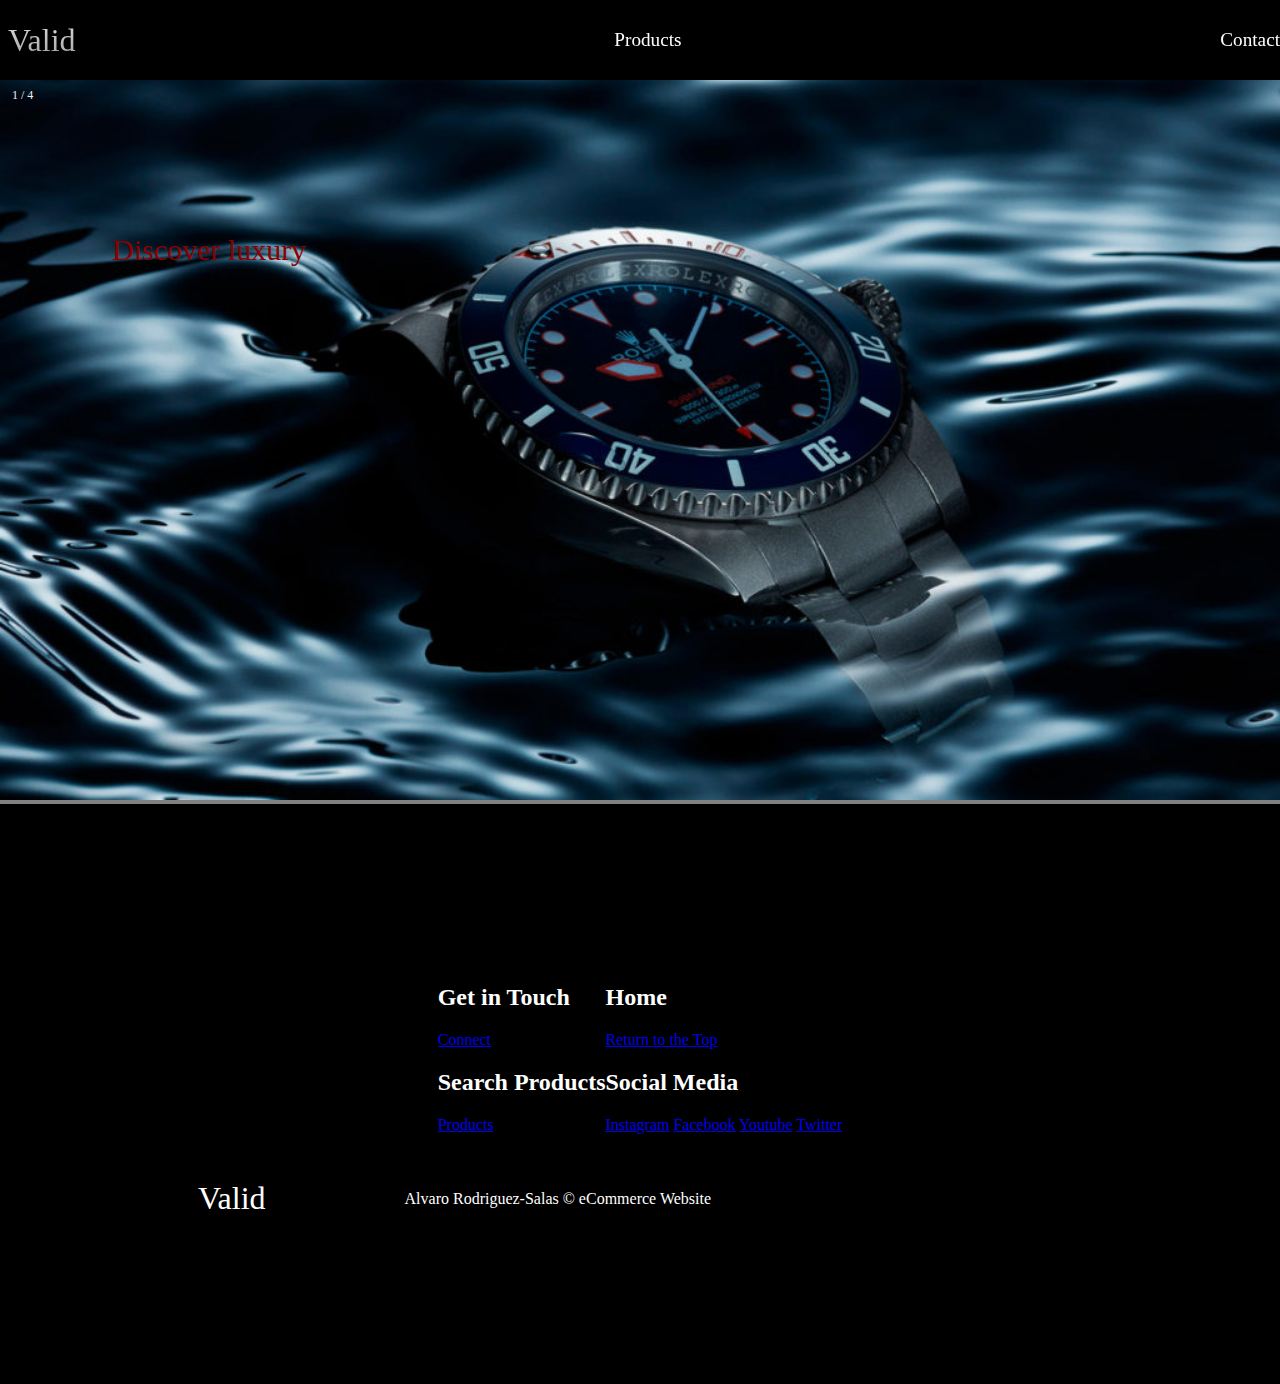
<file: index.html>
<!DOCTYPE html>
<html lang="en">
<head>
    <meta charset="UTF-8">
    <meta http-equiv="X-UA-Compatible" content="IE=edge">
    <meta name="viewport" content="width=device-width, initial-scale=1.0">
    <title>eCommerce Website</title>
    <link rel="stylesheet" href="style.css">
    <link
    rel="stylesheet"
    href="https://use.fontawesome.com/releases/v5.14.0/css/all.css"
    integrity="sha384-HzLeBuhoNPvSl5KYnjx0BT+WB0QEEqLprO+NBkkk5gbc67FTaL7XIGa2w1L0Xbgc"
    crossorigin="anonymous"
    >
</head>
<body>
  <!-- Navbar Section -->
  <nav class="navbar">
    <nav class="navbar__container">
      <a href="index.html" id="navbar__logo"> <i class="fas fa-gem"></i>Valid</a>
      <!-- <a class="navbar__menu">
          <li class="navbar__item"> -->
              <a href="products.html" class="navbar__links">Products</a>
          <!-- </li>
           <li> -->
            <a href="contact.html" class="navbar__links">Contact</a>
           <!-- </li>   
      </ul> -->
    </nav>
  </nav> 
  <!-- Main Section -->
  <!-- <div class="banner1">
    <img class="picture" src="images/RolexWater.jpeg">
    <div class="text-box text-box1">
      <h1>Discover luxury</h1>
      <span></span>
      <p>Explore our website for beautiful watches</p>
    </div>
  </div>
  <div class="banner2">
    <img class="picture" src="images/CitizenSilverSized.jpeg">
    <div class="text-box text-box2">
      <h1>Explore the collection</h1>
      <span></span>
      <p>Shop for products</p>
    </div>
  </div>
  <div class="banner3">
    <img class="picture" src="images/RolexBlackSized.jpeg"> 
    <div class="text-box text-box3">
      <h1>Professionaly crafted</h1>
      <span></span>
      <p>Beautifully made watches just for you</p>
    </div>
  </div>
  <div class="banner" src="images/Omega_1024x576.webp">
    <div class="text-box text-box4">
      <h1>High-precision timepieces</h1>
      <span></span>
      <p>Indulge in top quality</p>
    </div>
  </div> -->
  <div class="slideshow-container">

    <!-- Full-width images with number and caption text -->
    <div class="mySlides fade">
      <div class="numbertext">1 / 4</div>
      <img class="background_image" src="images/RolexWater.jpeg" alt="Rolex in water"> 
      <div class="text">Discover luxury</div>
    </div>
  
    <div class="mySlides fade">
      <div class="numbertext">2 / 4</div>
      <img class="background_image" src="images/CitizenSilverSized.jpeg" alt="Citizen watch">
      <div class="text">Explore the collection</div>
    </div>
  
    <div class="mySlides fade">
      <div class="numbertext">3 / 4</div>
      <img class="background_image" src="images/RolexBlackSized.jpeg" alt="Rolex watch">
      <div class="text">Professionaly crafted</div>
    </div>

    <div class="mySlides fade">
      <div class="numbertext">4 / 4</div>
      <img class="background_image" src="images/Omega_1024x576.webp" alt="Omega watch">
      <div class="text">High-precision timepieces</div>
    </div>

  </div>
  
  

<!-- Footer Section -->
<footer class="footer__container">
  <div class="footer__links">
     <div class="footer__link--wrapper"> 
      <section class="footer__link--items">
        <h2>Get in Touch</h2> 
        <a href="Contact.html">Connect</a> 
      </section>
      <section class="footer__link--items">
        <h2>Search Products</h2>
        <a href="products.html">Products</a> 
      </section>
    </div>
     <div class="footer__link--wrapper">
      <section class="footer__link--items">
        <h2>Home</h2>
        <a href="index.html">Return to the Top</a> 
      </section>
      <section class="footer__link--items">
        <h2>Social Media</h2>
        <a href="http://Instagram.com">Instagram</a> <a href="http://Facebook.com">Facebook</a>
        <a href="http://Youtube.com">Youtube</a> <a href="http://Twitter.com">Twitter</a>
      </section>
    </div>
  </div>
  <div class="social__media">
    <div class="social__media--wrap">
      <div class="footer__logo">
        <a href="index.html" id="footer__logo"><i class="fas fa-gem"></i>Valid</a>
      </div>
      <p class="website__rights">Alvaro Rodriguez-Salas © eCommerce Website</p>
      <div class="social__icons">
        <a href="http://Facebook.com" class="social__icon--link" target="_blank">
          <i class="fab fa-facebook"></i>
        </a>
        <a href="http://Instagram.com" class="social__icon--link" target="_blank">
          <i class="fab fa-instagram"></i>
        </a>
        <a href="http://Twitter.com" class="social__icon--link" target="_blank">
          <i class="fab fa-twitter"></i>
        </a>
        <a href="http://Youtube.com" class="social__icon--link" target="_blank">
          <i class="fab fa-youtube"></i>
        </a>
      </div>
    </div>
  </div>
</footer>
<script src="script.js"></script>   
</body>
</html>
</file>
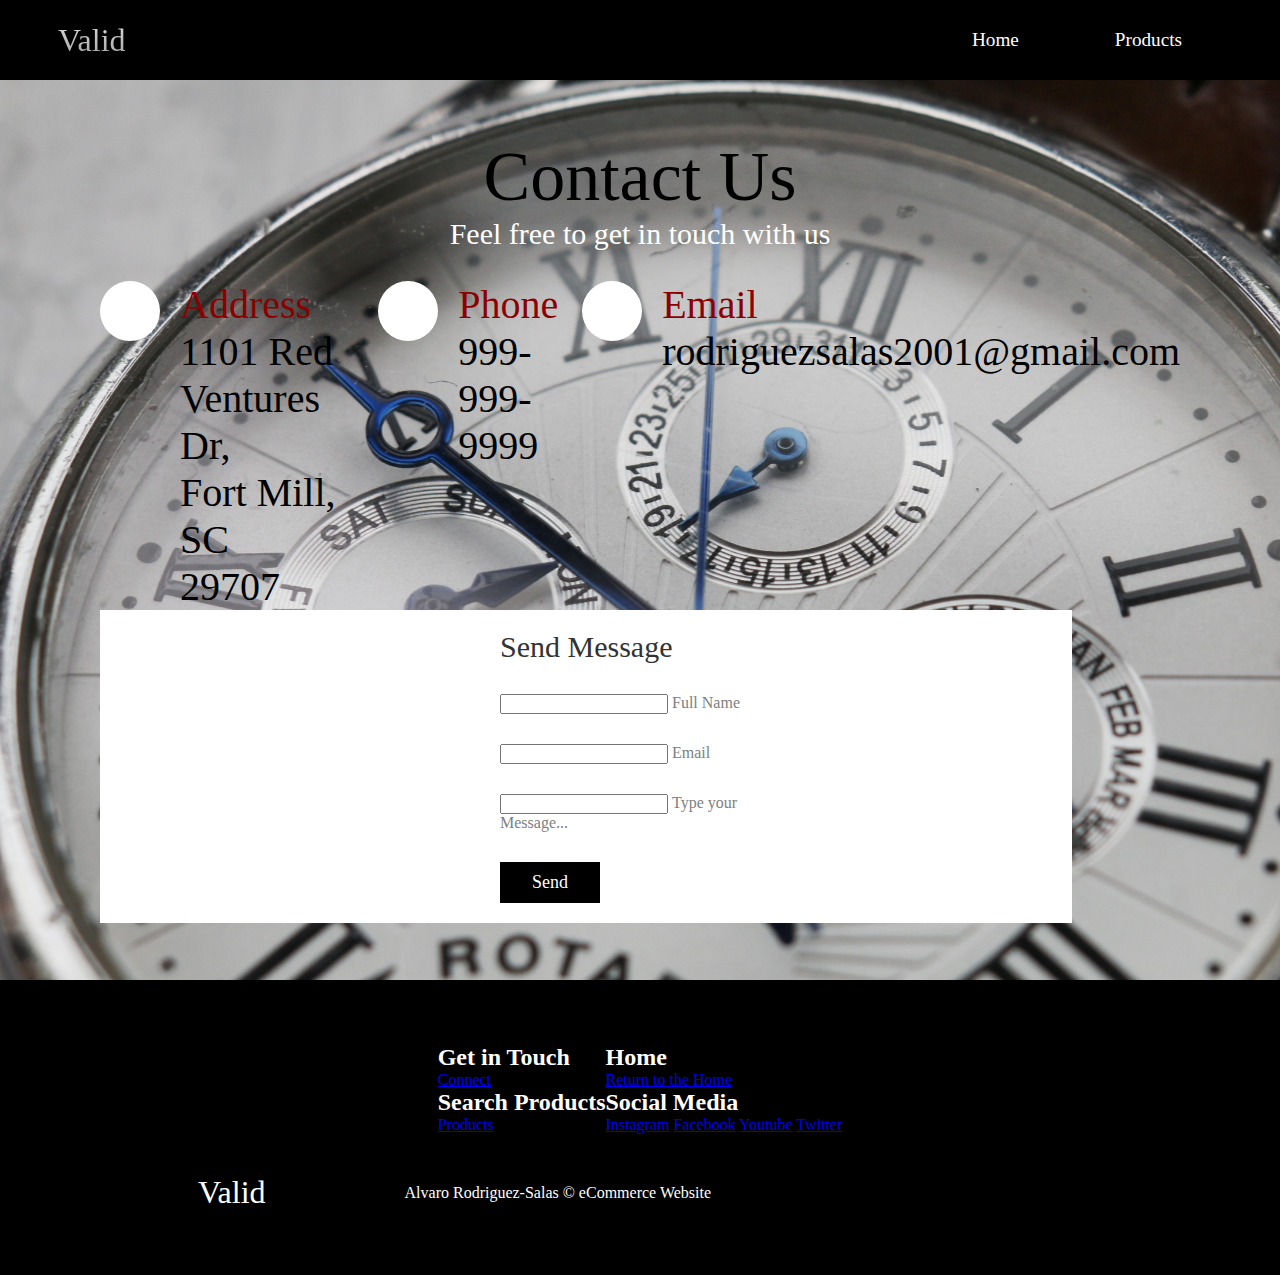
<file: contact.html>
<!DOCTYPE html>
<html lang="en">
<head>
    <meta charset="UTF-8">
    <meta http-equiv="X-UA-Compatible" content="IE=edge">
    <meta name="viewport" content="width=device-width, initial-scale=1.0">
    <title>Contact</title>
    <link rel="stylesheet" href="https://cdn.jsdelivr.net/npm/bootstrap@5.2.3/dist/css/bootstrap.min.css" integrity="sha384-rbsA2VBKQhggwzxH7pPCaAqO46MgnOM80zW1RWuH61DGLwZJEdK2Kadq2F9CUG65" crossorigin="anonymous">
    <link rel="stylesheet" href="contact.css">
    <link
    rel="stylesheet"
    href="https://use.fontawesome.com/releases/v5.14.0/css/all.css"
    integrity="sha384-HzLeBuhoNPvSl5KYnjx0BT+WB0QEEqLprO+NBkkk5gbc67FTaL7XIGa2w1L0Xbgc"
    crossorigin="anonymous"
    >

</head>
<body>
     <!-- Navbar Section -->
     <nav class="navbar">
        <nav class="navbar__container">
          <a href="index.html" id="navbar__logo"> <i class="fas fa-gem"></i>Valid</a>
          <ul class="navbar__menu">
              <li class="navbar__item">
                  <a href="index.html" class="navbar__links">Home</a>
              </li>
              <li>
                <a href="products.html" class="navbar__links">Products</a>
              </li>
          </ul>
        </nav>
      </nav> 

  <!-- Main Section -->
  <section class="contact">
    <div class="content">
      <h2>Contact Us</h2>
      <p>Feel free to get in touch with us</p>
    </div>
    <div class="container">
      <div class="contactInfo">
        <div class="box">
          <div class="icon"><i class="fa fa-map-marker" aria-hidden="true"></i>
          </div>
          <div class="text">
            <h3>Address</h3>
            <p>1101 Red Ventures Dr,<br> Fort Mill, SC <br>29707</p>
          </div>

          <div class="icon"><i class="fa fa-map-marker" aria-hidden="true"></i>
          </div>
          <div class="text">
            <h3>Phone</h3>
            <p>999-999-9999</p>
          </div>

          <div class="icon"><i class="fa fa-map-marker" aria-hidden="true"></i>
          </div>
          <div class="text">
            <h3>Email</h3>
            <p>rodriguezsalas2001@gmail.com</p>
          </div>
        </div>
      </div>
    </div>
  
       <div class="contactForm">
        <form>
          <h2>Send Message</h2>
          <div class="inputBox">
            <input type="text" name="Name" required="Required">
            <span>Full Name</span>
          </div>
          <div class="inputBox">
            <input type="text" name="name" required="Required">
            <span>Email</span>
          </div>
          <div class="inputBox">
            <input type="text" name="Name" required="Required">
            <span>Type your Message...</span>
          </div>
          <div class="inputBox">
            <input type="submit" name="Name" value="Send">
          </div>

        </form>
      </div> 
    </section>
  


  <!-- Footer Section -->
<footer class="footer__container">
  <div class="footer__links">
    <div class="footer__link--wrapper">
      <section class="footer__link--items">
        <h2>Get in Touch</h2> 
        <a href="Contact.html">Connect</a> 
      </section>
      <section class="footer__link--items">
        <h2>Search Products</h2>
        <a href="products.html">Products</a> 
      </section>
    </div>
    <div class="footer__link--wrapper">
      <section class="footer__link--items">
        <h2>Home</h2>
        <a href="index.html">Return to the Home</a> 
      </section>
      <section class="footer__link--items">
        <h2>Social Media</h2>
        <a href="http://Instagram.com">Instagram</a> <a href="http://Facebook.com">Facebook</a>
        <a href="http://Youtube.com">Youtube</a> <a href="http://Twitter.com">Twitter</a>
      </section>
    </div>
  </div>
  <div class="social__media">
    <div class="social__media--wrap">
      <div class="footer__logo">
        <a href="index.html" id="footer__logo"><i class="fas fa-gem"></i>Valid</a>
      </div>
      <p class="website__rights">Alvaro Rodriguez-Salas © eCommerce Website</p>
      <div class="social__icons">
        <a href="http://Facebook.com" class="social__icon--link" target="_blank">
          <i class="fab fa-facebook"></i>
        </a>
        <a href="http://Instagram.com" class="social__icon--link" target="_blank">
          <i class="fab fa-instagram"></i>
        </a>
        <a href="http://Twitter.com" class="social__icon--link" target="_blank">
          <i class="fab fa-twitter"></i>
        </a>
        <a href="http://Youtube.com" class="social__icon--link" target="_blank">
          <i class="fab fa-youtube"></i>
        </a>
      </div>
    </div>
  </div>
</footer>
<script src="script.js"></script>  
</body>
</html>
</file>
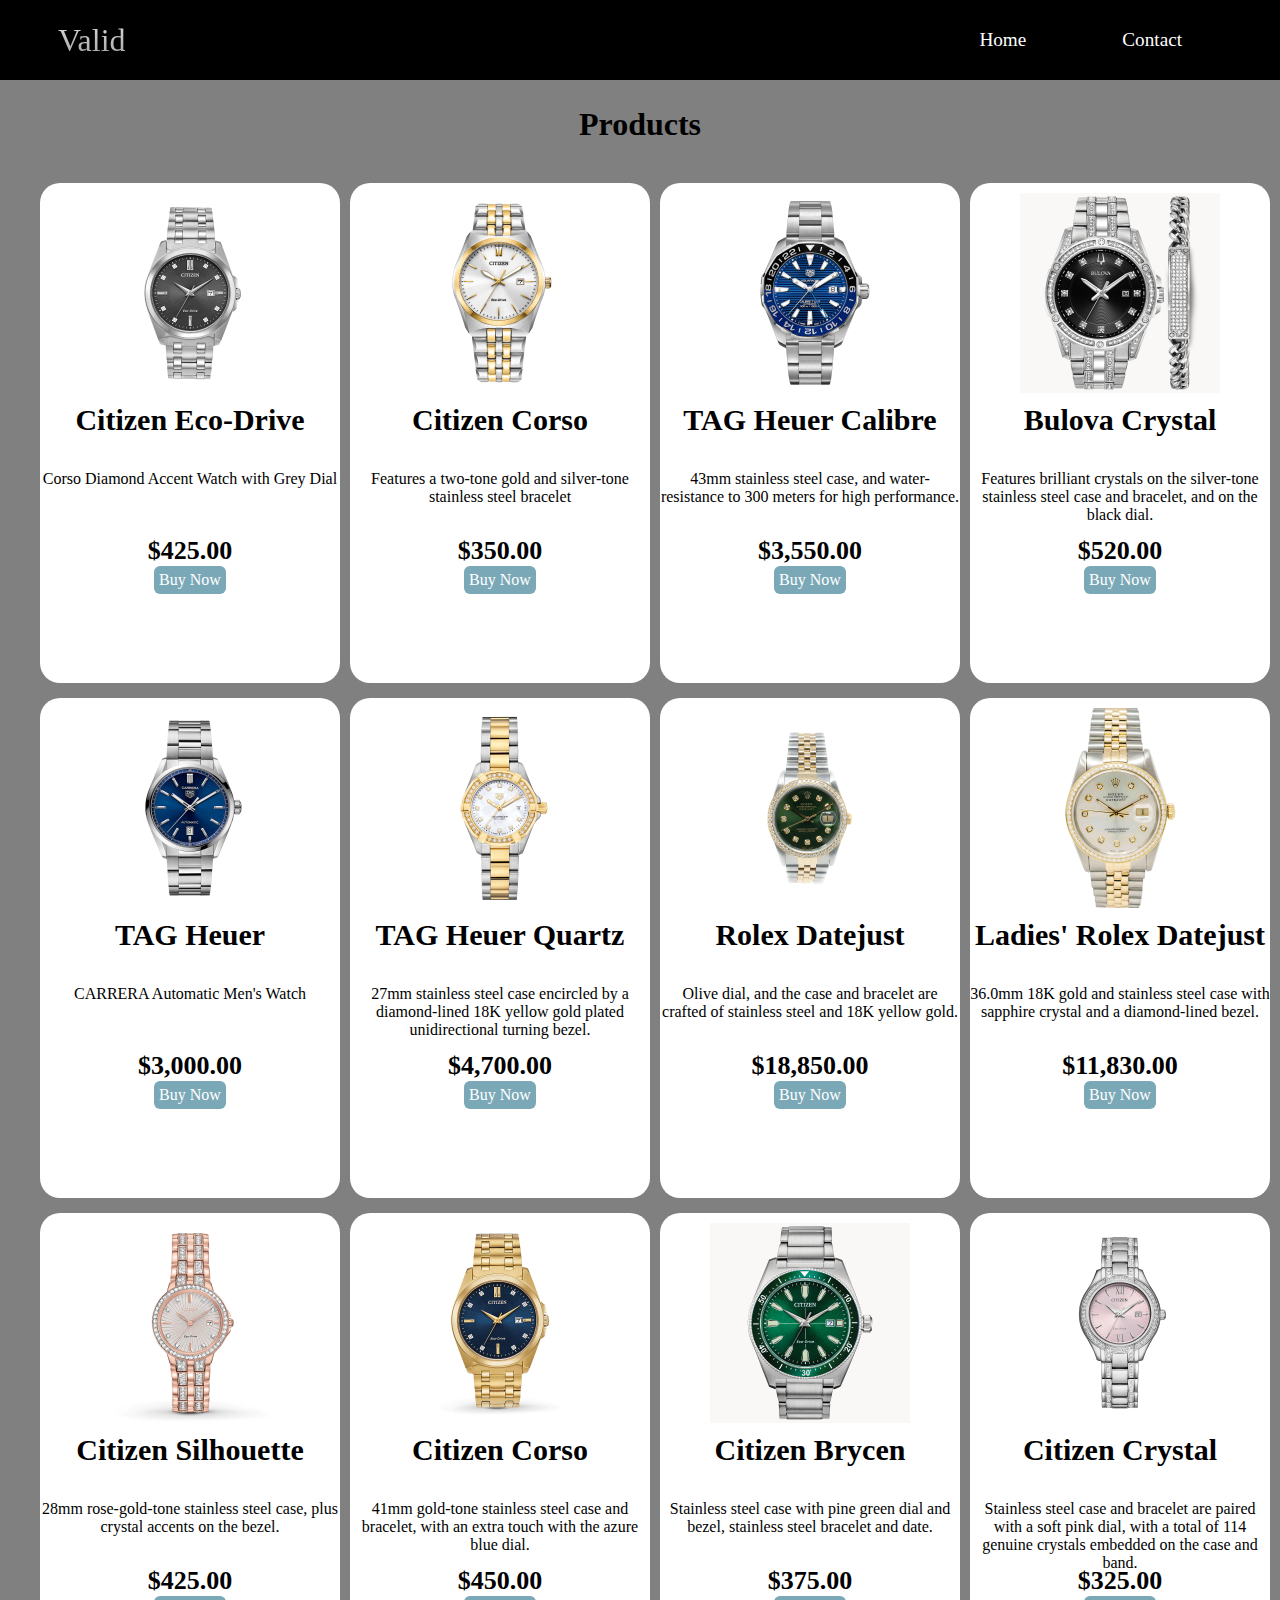
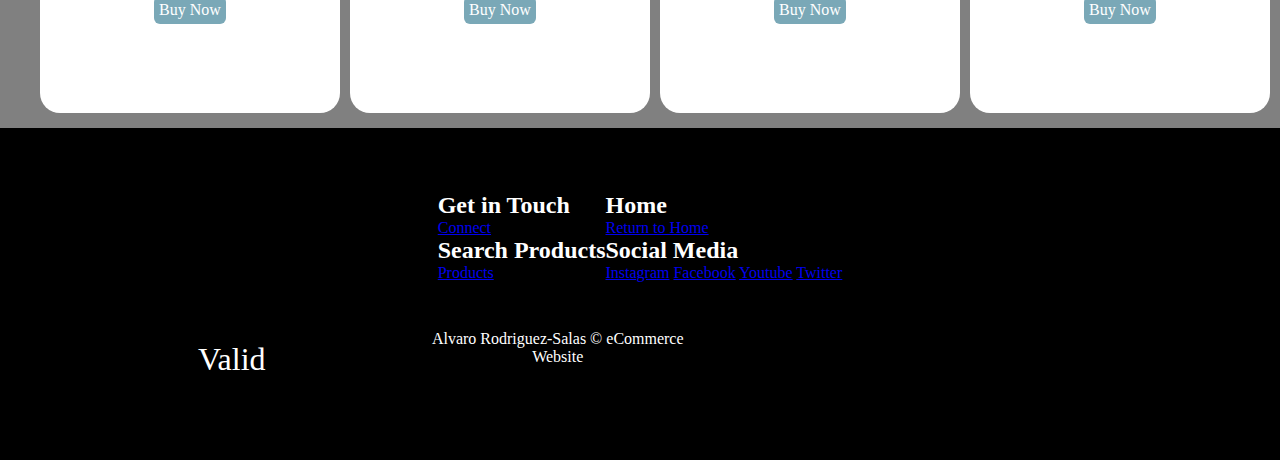
<file: products.html>
<!DOCTYPE html>
<html lang="en">
<head>
    <meta charset="UTF-8">
    <meta http-equiv="X-UA-Compatible" content="IE=edge">
    <meta name="viewport" content="width=device-width, initial-scale=1.0">
    <title>Products</title>
    <link rel="stylesheet" href="products.css">
    <link
    rel="stylesheet"
    href="https://use.fontawesome.com/releases/v5.14.0/css/all.css"
    integrity="sha384-HzLeBuhoNPvSl5KYnjx0BT+WB0QEEqLprO+NBkkk5gbc67FTaL7XIGa2w1L0Xbgc"
    crossorigin="anonymous"
    >
</head>
<body>
     <!-- Navbar Section -->
     <nav class="navbar">
        <nav class="navbar__container">
          <a href="index.html" id="navbar__logo"> <i class="fas fa-gem"></i>Valid</a>
          <ul class="navbar__menu">
              <li class="navbar__item">
                  <a href="index.html" class="navbar__links">Home</a>
              </li>
              <li>
                <a href="contact.html" class="navbar__links">Contact</a>
              </li>
          </ul>
        </nav>
      </nav> 

  <!-- Main Section -->
  <h1>Products</h1>
  <div class="gallery">
    <div class="content">
        <img class="contentImage" src="images/CitizenBlack.webp" alt="Watch">
        <h3>Citizen Eco-Drive</h3>
        <p>Corso Diamond Accent Watch with Grey Dial</p>
        <h6>$425.00</h6>
     <a target="_blank" class="button" href="https://www.zales.com/mens-citizen-ecodrive%C2%AE-corso-diamond-accent-watch-grey-dial-model%3A-bm710059h/p/V-20294195?cid=PLA-goo-E-Commerce+-+PLA+-+P2+-+Watches&ds_rl=1252053&ds_rl=1252056&gclid=CjwKCAiA8OmdBhAgEiwAShr407AVLqApWOPgG64p9mD5BYs3tr68aldevSjbwsPhU2yIzgVG1SrkCxoCMBMQAvD_BwE&gclsrc=aw.ds">Buy Now</a>
    </div>

    <div class="content">
        <img class="contentImage" src="images/CitizenGold.webp" alt="Watch">
        <h3>Citizen Corso </h3>
        <p> Features a two-tone gold and silver-tone stainless steel bracelet</p>
        <h6>$350.00</h6>
        <a target="_blank" class="button" href="https://www.kay.com/citizen-corso-mens-watch-bm733458b/p/V-282351408?cid=PLA-goo-E-Commerce+-+PLA+-+LIA+-+P2+-+Fashion+-+Watches&gclid=CjwKCAiA8OmdBhAgEiwAShr401BXoETkvDSxPcl1R9ZaVG9HlyHweXEjSTPavtt2Y2jqJ38W1t5FvBoCjqAQAvD_BwE&gclsrc=aw.ds">Buy Now</a>
    </div>

    <div class="content">
        <img class="contentImage" src="images/TAGHeuerBlueBez.webp" alt="Watch">
        <h3>TAG Heuer Calibre</h3>
        <p>43mm stainless steel case, and water-resistance to 300 meters for high performance. </p>
        <h6>$3,550.00</h6>
        <a target="_blank" class="button" href="https://www.jared.com/tag-heuer-aquaracer-calibre-5-mens-watch-way201tba0927/p/V-290684404?cid=PLA-goo-E-Commerce+-+COOP+-+PLA+-+P1+-+TAG&gclid=CjwKCAiA8OmdBhAgEiwAShr4079JHcocxOqGDK-I0PjWRmzP1UDQC8G-TetVa9i1J1_Id0PRuUg5nhoCl7cQAvD_BwE&gclsrc=aw.ds">Buy Now</a>
    </div>

    <div class="content">
        <img class="contentImage" src="images/Bulova.jpeg" alt="Watch">
        <h3>Bulova Crystal</h3>
        <p> Features brilliant crystals on the silver-tone stainless steel case and bracelet, and on the black dial.</p>
        <h6>$520.00</h6>
        <a target="_blank" class="button" href="https://www.bulova.com/us/en/product/96K105.html?byPassIntlRedirect=true&cq_src=google_ads&cq_cmp=17115337878&cq_term=&cq_med=pla&cq_plac=&cq_net=x&cq_plt=gp&utm_source=google&utm_medium=shoppingfeed-ecomm&utm_campaign=GGL-BLV-PMAX-NB-Mens&gclid=CjwKCAiA8OmdBhAgEiwAShr4055NbpKVmBsyf2Mu3vKDHR8e00d5PKPKlVAmO4QPTpFIe7weQM7fnBoC_z0QAvD_BwE">Buy Now</a>
    </div>
 
    <div class="content">
        <img class="contentImage" src="images/TAGHeuer.webp" alt="Watch">
        <h3>TAG Heuer</h3>
        <p> CARRERA Automatic Men's Watch</p>
        <h6>$3,000.00</h6>
        <a target="_blank" class="button" href="https://www.jared.com/tag-heuer-carrera-automatic-mens-watch-wbn2112ba0639/p/V-290736103?cid=PLA-goo-E-Commerce+-+COOP+-+PLA+-+P1+-+TAG&gclid=CjwKCAiA8OmdBhAgEiwAShr40-cc2m546ctQFrW0Jm5k68rHMnXV0Epo220hbyJeZuqah5itVTChrhoCtZsQAvD_BwE&gclsrc=aw.ds">Buy Now</a>
    </div>
  
    <div class="content">
        <img class="contentImage" src="images/TAG_Heuer_Lady.webp" alt="Watch">
        <h3>TAG Heuer Quartz</h3>
        <p> 27mm stainless steel case encircled by a diamond-lined 18K yellow gold plated unidirectional turning bezel.</p>
        <h6>$4,700.00</h6>
        <a target="_blank" class="button" href="https://www.jared.com/tag-heuer-aquaracer-lady-quartz-watch-wbd1423bb0321/p/V-290455702?cid=PLA-goo-E-Commerce+-+COOP+-+PLA+-+P1+-+TAG&gclid=CjwKCAiA8OmdBhAgEiwAShr40wBO7NIAhuQMkL6FIbw2AP3v6cze3KB_gtfYotNjdJeV1-Qy1gz8shoCJbEQAvD_BwE&gclsrc=aw.ds">Buy Now</a>
    </div>

    <div class="content">
        <img class="contentImage" src="images/RolexGreen.webp" alt="Watch">
        <h3>Rolex Datejust</h3>
        <p> Olive dial, and the case and bracelet are crafted of stainless steel and 18K yellow gold.</p>
        <h6>$18,850.00</h6>
         <a target="_blank" class="button" href="https://www.kay.com/previously-owned-rolex-datejust-mens-watch/p/V-312926809">Buy Now</a>
    </div>

    <div class="content">
        <img class="contentImage" src="images/Ladies_Rolex.webp" alt="Watch">
        <h3>Ladies' Rolex Datejust</h3>
        <p> 36.0mm 18K gold and stainless steel case with sapphire crystal and a diamond-lined bezel.
        </p>
        <h6>$11,830.00</h6>
         <a target="_blank" class="button" href="https://www.zales.com/previously-owned-ladies-rolex-datejust-36-1-ct-tw-diamond-twotone-automatic-watch-model%3A-69173/p/V-20466808?cid=PLA-goo-E-Commerce+-+PLA+-+P2+-+Watches&ds_rl=1252053&ds_rl=1252056&gclid=CjwKCAiA8OmdBhAgEiwAShr4079Qg_ir5B30Xs0K2hdU1NBcEjTpbLn8ZviR-uygyNIqG1odjwigxxoCF-cQAvD_BwE&gclsrc=aw.ds">Buy Now</a>
    </div>

    <div class="content">
      <img class="contentImage" src="images/CitizenCrystal.webp" alt="Watch">
      <h3>Citizen Silhouette</h3>
      <p> 28mm rose-gold-tone stainless steel case, plus crystal accents on the bezel.</p>
      <h6>$425.00</h6>
       <a target="_blank" class="button" href="https://www.kayoutlet.com/citizen-womens-watch-silhouette-crystal-ew234856a/p/V-281930709?gbapi_org=sp">Buy Now</a>
  </div>

  <div class="content">
    <img class="contentImage" src="images/CitizenAllGold.webp" alt="Watch">
    <h3>Citizen Corso</h3>
    <p> 41mm gold-tone stainless steel case and bracelet, with an extra touch with the azure blue dial.</p>
    <h6>$450.00</h6>
     <a target="_blank" class="button" href="https://www.kayoutlet.com/citizen-corso-mens-watch-bm710351l/p/V-282191307?cid=PLA-goo-E-Commerce+-+LIA+-+P2+-+Fashion+Watches&gclid=CjwKCAiA8OmdBhAgEiwAShr401M5wBe63hL7cQKU3OyNU7M4gXLRPlZjkUWsFlFcb4RnpCALH_o6SxoCxIUQAvD_BwE&gclsrc=aw.ds">Buy Now</a>
</div>

<div class="content">
  <img class="contentImage" src="images/CitizenGreen.jpeg" alt="Watch">
  <h3>Citizen Brycen</h3>
  <p>Stainless steel case with pine green dial and bezel, stainless steel bracelet and date.</p>
  <h6>$375.00</h6>
   <a target="_blank" class="button" href="https://www.citizenwatch.com/us/en/product/AW1598-70X.html?byPassIntlRedirect=true&cq_src=google_ads&cq_cmp=17126643576&cq_term=&cq_med=pla&cq_plac=&cq_net=x&cq_plt=gp&&utm_source=google&utm_medium=shoppingfeed-ecomm&utm_campaign=GGL-CTZ-PMAX-NB-Mens&gclid=CjwKCAiA8OmdBhAgEiwAShr4064t_RayyqK3-c4L13RD6CnbUn4bmcJfprxnxUhYnVGCNoC2R_IbrBoCsiYQAvD_BwE">Buy Now</a>
</div>

<div class="content">
  <img class="contentImage" src="images/CitizenPink.webp" alt="Watch">
  <h3>Citizen Crystal</h3>
  <p>Stainless steel case and bracelet are paired with a soft pink dial, with a total of 114 genuine crystals embedded on the case and band.</p>
  <h6>$325.00</h6>
   <a target="_blank" class="button" href="https://www.kayoutlet.com/citizen-silhouette-crystal-womens-watch-fe123051x/p/V-282340506?gbapi_org=sp">Buy Now</a>
</div>

</div>
  <!-- Footer Section -->
<footer class="footer__container">
  <div class="footer__links">
    <div class="footer__link--wrapper">
      <section class="footer__link--items">
        <h2>Get in Touch</h2> 
        <a href="contact.html">Connect</a> 
      </section>
      <section class="footer__link--items">
        <h2>Search Products</h2>
        <a href="products.html">Products</a> 
      </section>
    </div>
    <div class="footer__link--wrapper">
      <section class="footer__link--items">
        <h2>Home</h2>
        <a href="index.html">Return to Home</a> 
      </section>
      <section class="footer__link--items">
        <h2>Social Media</h2>
        <a href="http://Instagram.com">Instagram</a> <a href="http://Facebook.com">Facebook</a>
        <a href="http://Youtube.com">Youtube</a> <a href="http://Twitter.com">Twitter</a>
      </section>
    </div>
  </div>
  <div class="social__media">
    <div class="social__media--wrap">
      <div class="footer__logo">
        <a href="index.html" id="footer__logo"><i class="fas fa-gem"></i>Valid</a>
      </div>
      <p class="website__rights">Alvaro Rodriguez-Salas © eCommerce Website</p>
      <div class="social__icons">
        <a href="http://Facebook.com" class="social__icon--link" target="_blank">
          <i class="fab fa-facebook"></i>
        </a>
        <a href="http://Instagram.com" class="social__icon--link" target="_blank">
          <i class="fab fa-instagram"></i>
        </a>
        <a href="http://Twitter.com" class="social__icon--link" target="_blank">
          <i class="fab fa-twitter"></i>
        </a>
        <a href="http://Youtube.com" class="social__icon--link" target="_blank">
          <i class="fab fa-youtube"></i>
        </a>
      </div>
    </div>
  </div>
</footer> 
  <script src="script.js"></script>   
</body>
</html>
</file>
<file: style.css>
* {
    /* margin: 0; */
    padding: 0;
    font-family: 'Lora', 'EB Garamond';
}

.navbar {
    background: black;
    height: 80px;
    display: flex;
    justify-content: center;
    align-items: center;
    font-size: 1.2rem;
    position: sticky;
    top: 0;
    z-index: 999;
}

.navbar__container {
    display: flex;
    justify-content: space-between;
    height: 80px;
    z-index: 1;
    width: 100%;
    max-width: 1300px;
    margin: 0 auto;
    /* padding: 0 50px; */
}

#navbar__logo {
  background-color: #ff8177;
    background-image: linear-gradient(to top, grey 0%, white 100%);
    background-size: 100%;
    -webkit-background-clip: text;
    -moz-background-clip: text;
    -webkit-text-fill-color: transparent;
    -moz-text-fill-color: transparent;
    display: flex;
    align-items: center;
    cursor: pointer;
    text-decoration: none;
    font-size: 2rem;
}

.fa-gem {
    margin-right: 0.5rem;
    color: white;
  display:flex;
  align-items:center;
  cursor: pointer;
  text-decoration: none;
  font-size: 2rem;
  margin-top: 0%
}

.navbar__menu {
    display: flex;
    align-items: center;
    list-style: none;
    text-align: center;
}

.navbar__item {
    height: 80px;
}

.navbar__links {
    color: white;
    display: flex;
    align-items: center;
    justify-content: center;
    text-decoration: none;
    /* padding: 0 3rem; */
    height: 100%;
}

body {
    padding: 0;
    margin: 0;
    background-color: grey;
    /* overflow: hidden; */
}

.banner1,.banner2,.banner3,.banner4 {
    height: 100vh;
    width: 100%;
    /* position: absolute;
    left: 0;
    top: 0; */
    position: relative;
    display: block;
}

.background_image {
    width:100vw;
}

* {box-sizing:border-box}

/* Slideshow container */
.slideshow-container {
  position: relative;
  margin: auto;
}

/* Hide the images by default */
.mySlides {
  display: none;
}

/* Next & previous buttons */
.prev, .next {
  cursor: pointer;
  position: absolute;
  top: 50%;
  width: auto;
  margin-top: -22px;
  padding: 16px;
  color: white;
  font-weight: bold;
  font-size: 18px;
  transition: 0.6s ease;
  border-radius: 0 3px 3px 0;
  user-select: none;
}

/* Position the "next button" to the right */
.next {
  right: 0;
  border-radius: 3px 0 0 3px;
}

/* On hover, add a black background color with a little bit see-through */
.prev:hover, .next:hover {
  background-color: rgba(0,0,0,0.8);
}

/* Caption text */
.text {
  color: darkred;
  font-size: 30px; /* 15px was original */
  padding: 8px 12px;
  position: absolute;
  width: fit-content;
  text-align: center;
  top: 20%;
  left: 100px; /* 16px was original */

}

/* Number text (1/3 etc) */
.numbertext {
  color: #f2f2f2;
  font-size: 12px;
  padding: 8px 12px;
  position: absolute;
  top: 0;
}

/* The dots/bullets/indicators */
.dot {
  cursor: pointer;
  height: 15px;
  width: 15px;
  margin: 0 2px;
  background-color: #bbb;
  border-radius: 50%;
  display: inline-block;
  transition: background-color 0.6s ease;
}

.active, .dot:hover {
  background-color: #717171;
}

/* Fading animation */
.fade {
  animation-name: fade;
  animation-duration: 1.5s;
}

@keyframes fade {
  from {opacity: .4}
  to {opacity: 1}
}


.picture {
    width: 120%;
    position: absolute;
    left: 50%;
    top: 50%;
    transform: translate(-50%, -50%);
    animation: zoom-out 3s linear infinite;
}

@keyframes zoom-out {
    100% {
        width: 100%;
    }
}

.text-box {
    width: 600px;
    position: absolute;
    top: 200px; 
    left: 100px;
    color: #fff;
    animation: textup 12s linear infinite;
    transform: translateY(100px);
}

.text-box h1 {
    margin-bottom: 40px;
}

.text-box p {
    font-size: 14px;
    line-height: 18px;
    margin-top: 80px;
}

.text-box span {
    background: red;
    height: 1px;
    width: 100px; 
    position: absolute; 
    left: 0; 
}

.banner1 {
    animation: slide1 12s linear infinite;
}


.banner2 {
    animation: slide2 12s linear infinite;
}


.banner3 {
    animation: slide3 12s linear infinite;
}

.banner4 {
    animation: slide4 12s linear infinite;
}

@keyframes slide1{
    0% {
        visibility: visible;
    }
    25% {
        visibility: hidden;
    }
    50% {
        visibility: hidden;
    }
    75% {
        visibility: hidden;
    }
    100% {
        visibility: visible;
    }
}

@keyframes slide2{
    0% {
        visibility: hidden;
    }
    25% {
        visibility: hidden;
    }
    50% {
        visibility: visible;
    }
    75% {
        visibility: hidden;
    }
    100% {
        visibility: hidden;
    }
}

@keyframes slide3{
    0% {
        visibility: hidden;
    }
    25% {
        visibility: hidden;
    }
    50% {
        visibility: hidden;
    }
    75% {
        visibility: visible;
    }
    100% {
        visibility: hidden;
    }
}

@keyframes slide4{
    0% {
        visibility: hidden;
    }
    25% {
        visibility: hidden;
    }
    50% {
        visibility: hidden;
    }
    75% {
        visibility: hidden;
    }
    100% {
        visibility: visible;
    }
}

@keyframes textup {
    10% {
        transform: translateY(0px);
    }
    100% {
        transform: translateY(0px);
    }
}

.text-box1 {
    animation-delay: 0s;
}

.text-box2 {
    animation-delay: 3s;
}

.text-box3 {
    animation-delay: 6s;
}

.text-box4 {
    animation-delay: 9s;
}


/* Footer CSS */
.footer__container {
    background-color: black;
    padding: 10rem 0%;
    display: flex;
    flex-direction: column;
    justify-content: center;
    align-items: center;
    width: 100%;
    height: 61%;
    margin-top: auto;
}

#footer__logo {
    color: white;
    display: flex;
    align-items: center;
    cursor: pointer;
    text-decoration: none;
    font-size: 2rem;
}

.footer__links {
    width: 100%;
    max-width: 1000px;
    display: flex;
    justify-content: center;
  color: white
}

.footer__links--wrapper {
    display: flex;
}

.footer__links--items {
    display: flex;
    flex-direction: column;
    align-items: flex-start;
    margin: 16px;
    text-align: left;
    width: 160px;
    box-sizing: border-box;
}

.footer__links--items h2 {
    margin-bottom: 16px;
}

.footer__links--items > h2 {
color: white;
}

.footer__links--items a {
    color: white;
    text-decoration: none;
    margin-bottom: 0.5rem;
}

.footer__links--items a:hover {
    color: white;
    transition: 0.3s, ease-out;
}

/* Social Icons */
.social__icons--link {
    color: white;
    font-size: 24px;
}

.social__media {
    max-width: 1000px;
    width: 100%;
}

.social__media--wrap {
    display: flex;
    justify-content: space-between;
    align-items: center;
    width: 90%;
    max-width: 1000px;
    margin: 40px auto 0 auto;
}

.social__icons {
    display: flex;
    justify-content: space-between;
    align-items: center;
    width: 240px;
}

.social__logo {
    color: white;
    justify-self: flex-start;
    margin-left: 20px;
    cursor: pointer;
    text-decoration: none;
    font-size: 2rem;
    display: flex;
    align-items: center;
    margin-bottom: 16px;
}

.website__rights {
    color: white;
}

 @media (max-width: 800px) {
    .background_image {
        height: 50vh;
        width: 100vw
    }

    .text {
      position: relative;
    }

    .navbar {
        font-size: 1rem;
    }

    .navbar__container {
        box-sizing: border-box;
        justify-content: space-around;
    }

    .navbar__links {
        /* padding: none; */
    }
 }

@media (max-width: 1180px) {
    .background_image {
        height: 50vh;
        width: 100vw
    }

    .text {
        left: 0;
    }
}
</file>
<file: contact.css>
* {
    margin: 0;
    padding: 0;
    box-sizing: border-box;
    font-family: 'Lora';
}

.navbar {
    background: black;
    height: 80px;
    display: flex;
    justify-content: center;
    align-items: center;
    font-size: 1.2rem;
    position: sticky;
    top: 0;
    z-index: 999;
}

.navbar__container {
    display: flex;
    justify-content: space-between;
    height: 80px;
    z-index: 1;
    width: 100%;
    max-width: 1300px;
    margin: 0 auto;
    padding: 0 50px;
}

#navbar__logo {
  background-color: #ff8177;
    background-image: linear-gradient(to top, grey 0%, white 100%);
    background-size: 100%;
    -webkit-background-clip: text;
    -moz-background-clip: text;
    -webkit-text-fill-color: transparent;
    -moz-text-fill-color: transparent;
    display: flex;
    align-items: center;
    cursor: pointer;
    text-decoration: none;
    font-size: 2rem;
}

.fa-gem {
    margin-right: 0.5rem;
    color: white;
  display:flex;
  align-items:center;
  cursor: pointer;
  text-decoration: none;
  font-size: 2rem;
  margin-top: 0%
}

.navbar__menu {
    display: flex;
    align-items: center;
    list-style: none;
    text-align: center;
}

.navbar__item {
    height: 80px;
}

.navbar__links {
    color: white;
    display: flex;
    align-items: center;
    justify-content: center;
    text-decoration: none;
    padding: 0 3rem;
    height: 100%;
}
/* Body CSS */
.contact {
    position: relative;
    min-height: 100vh;
    padding: 50px 100px; 
    display: flex;
    justify-content: center;
    flex-direction: column;
    background: url(images/pexels-mat-brown-1034064.jpg);
    background-size: cover;
}

.contact .content {
    max-width: 2000px; 
    text-align: center;
}

.contact .content h2 {
    font-size: 70px;
    font-weight: 500;
    
    /* top: 10%;
    right: 40%;
    position: absolute; */
}

.contact .content p {
    font-weight: 300;
    font-size: 30px;
    color: #fff;
    /* position: absolute;
    top: 23%;
    right: 3%; */
}

.container {
    width: 100%;
    display: flex;
    justify-content: center;
    align-items: center;
    margin-top: 30px;
}

.container .contactInfo {
    width: 100%;
    display: flex;
    flex-direction: column;
}

.container .contactInfo .box {
    position: relative;
    padding: 0px 0;
    display: flex;
}

.container .contactInfo .box .icon {
    min-width: 60px;
    height: 60px;
    background: #fff;
    display: flex;
    justify-content: center;
    align-items: center;
    border-radius: 50%;
    font-size: 22px;
}

.container .contactInfo .box .text {
    display: flex;
    margin-left: 20px;
    font-size: 40px;
    color: black;
    flex-direction: column;
    font-weight: 300;
}

.container .contactInfo .box .text h3 {
    font-weight: 500;
    color: darkred;
    font-size: 40px;
}

.contactForm {
    width: 90%;
    padding: 20px 300px 20px 400px; /*80px was original */
    background: #fff;
    
} 

.contactForm h2 {
    font-size: 30px;
    color: #333;
    font-weight: 500;
}

.contactForm .inputBox {
    position: relative;
    width: 100%;
    margin-top: 30px;
}

.contactForm .inputBox input 
.contactForm .inputBox textarea {
    width: 100%;
    padding: 5px 0;
    font-size: 16px;
    margin: 10px 0;
}

.contactForm .inputBox span {
    position: relative;
    left: 0;
    padding: 5px 0;
    font-size: 16px;
    margin: 10px 0;
    pointer-events: none;
    transition: 0.5s;
    color: grey;
}


.contactForm .inputBox input[type="submit"] {
    width: 100px;
    background: black;
    color: #fff;
    border: none;
    cursor: pointer;
    padding: 10px;
    font-size: 18px;
}

 @media (max-width: 800px) {
    .container .contactInfo .box {
        display: contents;
    }

    .box {
        flex-direction: column;
    }

    .navbar__container {
        box-sizing: border-box;
        justify-content: space-around;
    }
  
} 

 @media (max-width:1180px) {
    .contactForm {
        width: 90%;
        padding: 0px;
        background: #fff;
    }

    .box {
        flex-direction: column;
    }

    .icon {
        width: fit-content;
    }
}

/* Footer CSS */
.footer__container {
    background-color: black;
    padding: 4rem 0%;
    display: flex;
    flex-direction: column;
    justify-content: center;
    align-items: center;
    width: 100%;
    height: 61%;
}

#footer__logo {
    color: white;
    display: flex;
    align-items: center;
    cursor: pointer;
    text-decoration: none;
    font-size: 2rem;
}

.footer__links {
    width: 100%;
    max-width: 1000px;
    display: flex;
    justify-content: center;
  color: white;
}

.footer__links--wrapper {
    display: flex;
}

.footer__links--items {
    display: flex;
    flex-direction: column;
    align-items: flex-start;
    margin: 16px;
    text-align: left;
    width: 160px;
    box-sizing: border-box;
}

.footer__links--items h2 {
    margin-bottom: 16px;
}

.footer__links--items > h2 {
color: white;
}

.footer__links--items a {
    color: white;
    text-decoration: none;
    margin-bottom: 0.5rem;
}

.footer__links--items a:hover {
    color: white;
    transition: 0.3s, ease-out;
}

/* Social Icons */
.social__icons--link {
    color: white;
    font-size: 24px;
}

.social__media {
    max-width: 1000px;
    width: 100%;
}

.social__media--wrap {
    display: flex;
    justify-content: space-between;
    align-items: center;
    width: 90%;
    max-width: 1000px;
    margin: 40px auto 0 auto;
}

.social__icons {
    display: flex;
    justify-content: space-between;
    align-items: center;
    width: 240px;
}

.social__logo {
    color: white;
    justify-self: flex-start;
    margin-left: 20px;
    cursor: pointer;
    text-decoration: none;
    font-size: 2rem;
    display: flex;
    align-items: center;
    margin-bottom: 16px;
}

.website__rights {
    color: white;
}
</file>
<file: products.css>
* {
    box-sizing: border-box;
    margin: 0;
    padding: 0;
    font-family: 'Lora', 'EB Garamond';
}

.navbar {
    background: black;
    height: 80px;
    display: flex;
    justify-content: center;
    align-items: center;
    font-size: 1.2rem;
    position: sticky;
    top: 0;
    z-index: 999;
}

.navbar__container {
    display: flex;
    justify-content: space-between;
    height: 80px;
    z-index: 1;
    width: 100%;
    max-width: 1300px;
    margin: 0 auto;
    padding: 0 50px;
}

#navbar__logo {
  background-color: #ff8177;
    background-image: linear-gradient(to top, grey 0%, white 100%);
    background-size: 100%;
    -webkit-background-clip: text;
    -moz-background-clip: text;
    -webkit-text-fill-color: transparent;
    -moz-text-fill-color: transparent;
    display: flex;
    align-items: center;
    cursor: pointer;
    text-decoration: none;
    font-size: 2rem;
}

.fa-gem {
    margin-right: 0.5rem;
    color: white;
  display:flex;
  align-items:center;
  cursor: pointer;
  text-decoration: none;
  font-size: 2rem;
  margin-top: 0%
}

.navbar__menu {
    display: flex;
    align-items: center;
    list-style: none;
    text-align: center;
}

.navbar__item {
    height: 80px;
}

.navbar__links {
    color: white;
    display: flex;
    align-items: center;
    justify-content: center;
    text-decoration: none;
    padding: 0 3rem;
    height: 100%;
}
 /*Body css */ 
body {
    margin: 0;
    font-family: 'Lora';
    background: grey;
}

h1 {
    text-align: center;
    padding-top: 2%;
    padding-bottom: 2%;
}
h3 {
    text-align: center;
    font-size: 30px;
    margin: 0;
    padding-top: 10px;
    height: 69px;
    width: 300px;
}

.gallery {
    display: grid;
    grid-template-columns: 300px 300px 300px 300px;
    grid-template-rows: 500px 500px;
    gap: 15px 10px;
    margin-left: auto;
    margin-right: auto; 
    width: fit-content;
}

.content {
    width: 300px;
    margin: 15px;
    height: 500px;
    box-sizing: border-box;
    display: flex;
    flex-direction: column;
    text-align: center;
    border-radius: 20px;
    cursor: pointer;
    padding-top: 10px;
    transition: .4s;
    background: white;
}

.content:hover {
    transform: translate(0px, -10px);
}

.contentImage {
    width: 200px;
    height: 200px;
    text-align: center;
    margin: 0 auto;
    display: block;
}

p {
    text-align: center;
    color: black;
    padding-top:  8px;
    height: 74px;
    width: 300px;
}

.button {
    display: inline-block;
        padding: 10px 20px;
        text-align: center;
        text-decoration: none;
        color: #FFFFFF;
        background-color: #7AA8B7;
        border-radius: 6px;
        outline: none;

}

h6 {
    font-size: 26px;
    text-align: center;
    color: black;
    margin: 0;
}

.button {
    width: fit-content;
    height: fit-content;
    padding: 5px;
    margin-right: auto;
    margin-left: auto;
}

@media (max-width:1180px) {

    .gallery { 
        flex-direction: column; 
        grid-template-columns: auto; /* (150px, 1fr);  */
        grid-row-start: auto;  
        
        margin-left: auto;
        margin-right: auto;
        width: fit-content;
    } 
}

@media (max-width:800px) {
    .content {
        flex-direction: column;
        margin-bottom: 600px;
    }

    .gallery {
        flex-direction: column;
        grid-template-columns: auto; /*(150px, 1fr); */
        grid-row-start: auto;        
    } 
    .navbar {
        font-size: 15px;
         position: relative; 
        width: 100%;
        z-index: 2;
        display: flex;
        flex-wrap: nowrap;
        -webkit-box-pack: justify;
        justify-content: space-between; 
        backface-visibility: hidden;
        /* perspective: 1000px;  */
    }

    body {
        margin: 0;
        width: 450px;
    }
}

/* Footer CSS */
.footer__container {
    background-color: black;
    padding: 4rem 0%;
    display: flex;
    flex-direction: column;
    justify-content: center;
    align-items: center;
    width: 100%;
    height: 61%;
}

#footer__logo {
    color: white;
    display: flex;
    align-items: center;
    cursor: pointer;
    text-decoration: none;
    font-size: 2rem;
}

.footer__links {
    width: 100%;
    max-width: 1000px;
    display: flex;
    justify-content: center;
  color: white
}

.footer__links--wrapper {
    display: flex;
}

.footer__links--items {
    display: flex;
    flex-direction: column;
    align-items: flex-start;
    margin: 16px;
    text-align: left;
    width: 160px;
    box-sizing: border-box;
}

.footer__links--items h2 {
    margin-bottom: 16px;
}

.footer__links--items > h2 {
color: white;
}

.footer__links--items a {
    color: white;
    text-decoration: none;
    margin-bottom: 0.5rem;
}

.footer__links--items a:hover {
    color: white;
    transition: 0.3s, ease-out;
}


/* Social Icons */
.social__icons--link {
    color: white;
    font-size: 24px;
}

.social__media {
    max-width: 1000px;
    width: 100%;
}

.social__media--wrap {
    display: flex;
    justify-content: space-between;
    align-items: center;
    width: 90%;
    max-width: 1000px;
    margin: 40px auto 0 auto;
}

.social__icons {
    display: flex;
    justify-content: space-between;
    align-items: center;
    width: 240px;
}

.social__logo {
    color: white;
    justify-self: flex-start;
    margin-left: 20px;
    cursor: pointer;
    text-decoration: none;
    font-size: 2rem;
    display: flex;
    align-items: center;
    margin-bottom: 16px;
}

.website__rights {
    color: white;
}
</file>
